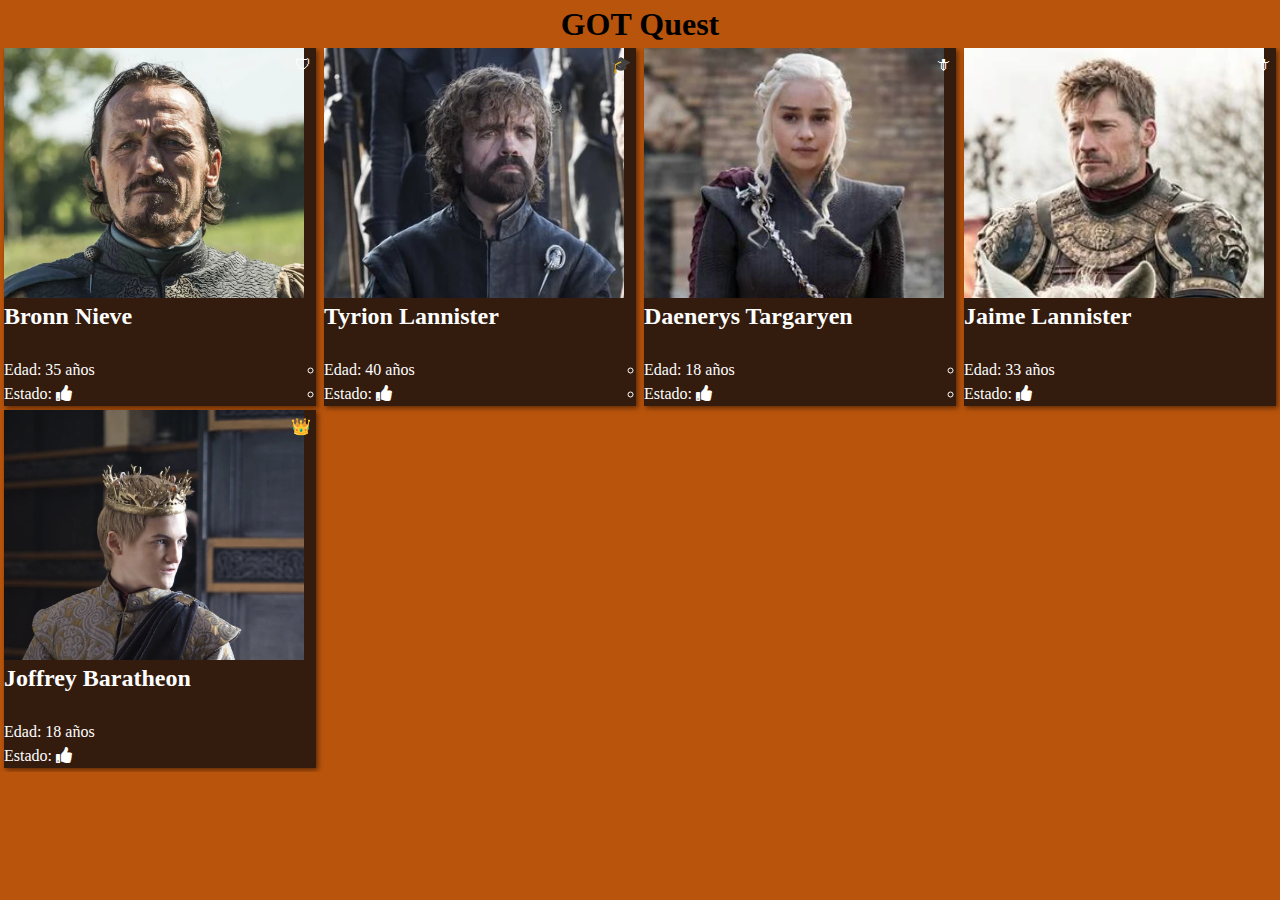
<file: index.html>
<!DOCTYPE html>
<html lang="es">
  <head>
    <meta charset="UTF-8" />
    <meta name="viewport" content="width=device-width, initial-scale=1.0" />
    <meta name="description" content="Visualizacion personajes GOT" />
    <title>GoT</title>
    <link rel="shortcut icon" href="favicon.png" type="image/x-icon" />
    <link
      rel="preconnect"
      href="https://cdn.jsdelivr.net/npm/bootstrap@5.1.3"
    />
    <link rel="preconnect" href="https://cdnjs.cloudflare.com/ajax/libs" />
    <link
      href="https://cdn.jsdelivr.net/npm/bootstrap@5.1.3/dist/css/bootstrap.min.css"
      rel="stylesheet"
      integrity="sha384-1BmE4kWBq78iYhFldvKuhfTAU6auU8tT94WrHftjDbrCEXSU1oBoqyl2QvZ6jIW3"
      crossorigin="anonymous"
    />
    <link
      rel="stylesheet"
      href="https://cdnjs.cloudflare.com/ajax/libs/font-awesome/5.15.2/css/all.min.css"
    />
    <link rel="stylesheet" href="css/styles.css" />
    <script src="main.js" type="module"></script>
  </head>

  <body>
    <h1>GOT Quest</h1>
    <div class="app">
      <ul class="characters-list list-unstyled">
        <!-- Render Character -->
      </ul>
    </div>
    <div class="comunications">
      <!-- Render message -->
    </div>
  </body>
</html>
</file>
<file: css/styles.css>
/* reset */
*,
*::before,
*::after {
  box-sizing: border-box;
  margin: 0;
  padding: 0;
  overflow-wrap: break-word;
}

body {
  line-height: 1.5;
  -webkit-font-smoothing: antialiased;
}

img,
picture,
video,
canvas,
svg {
  display: block;
  max-width: 100%;
}

input,
button,
textarea,
select {
  font: inherit;
}

p {
  text-wrap: pretty;
}
h1,
h2,
h3,
h4,
h5,
h6 {
  text-wrap: balance;
}

/* end reset */

h1 {
  text-align: center;
}

body {
  background-color: #b9540c;
}
.characters-list {
  display: flex;
  flex-wrap: wrap;
  overflow: scroll;
  max-width: 100%;
  min-height: 100%;
  align-items: center;
}
.character {
  width: 25%;
  flex-basis: auto;
  flex-grow: 0;
}
.character__name {
  height: 60px;
}
.character__picture {
  object-fit: cover;
  object-position: top;
  max-height: 250px;
}
.character__card {
  position: relative;
  margin-right: 0.25rem;
  margin-left: 0.25rem;
  margin-bottom: 0.25rem;
  border: none;
  background-color: #331c0e;
  color: #fff;
  box-shadow: 2px 2px 5px rgba(0, 0, 0, 0.5);
}
.character__overlay {
  border-radius: 0.25rem;
  position: absolute;
  padding: 25px 15px;
  top: -100%;
  bottom: 0;
  left: 0;
  right: 0;
  background-color: rgba(0, 0, 0, 0.9);
  color: #fff;
  display: flex;
  flex-direction: column;
  justify-content: space-between;
  opacity: 0;
  pointer-events: none;
  transition: all 0.2s;
}
.character:nth-child(even) .character__overlay {
  top: 100%;
}
.character:hover .character__overlay {
  opacity: 1;
  pointer-events: all;
  top: 0;
}

.character__actions {
  display: flex;
  flex-direction: column;
  justify-content: space-between;
  align-items: center;
  height: 90px;
}

.character__action {
  background-color: #67331e;
  color: #fff;
  width: 80%;
}
.comunications {
  position: fixed;
  top: 0;
  bottom: 0;
  left: 0;
  right: 0;
  background-color: transparent;
  padding: 0 100px;
  display: flex;
  align-items: center;
  transition: all 0.3s;
  right: 100vw;
  left: -100vw;
}
.comunications.on {
  right: 0;
  left: 0;
  background-color: rgba(255, 255, 255, 1);
}
.comunications-picture {
  width: 70px;
  position: fixed;
  right: 10px;
  bottom: 10px;
}

.comunications-tex {
  position: fixed;
  top: 700px;
  right: 100px;
  z-index: 2;
  width: fit-content;
  height: auto;
}

.emoji {
  font-style: normal;
  position: absolute;
  right: 5px;
  top: 5px;
}

.isDead {
  transform: rotate(180deg);
}
</file>
